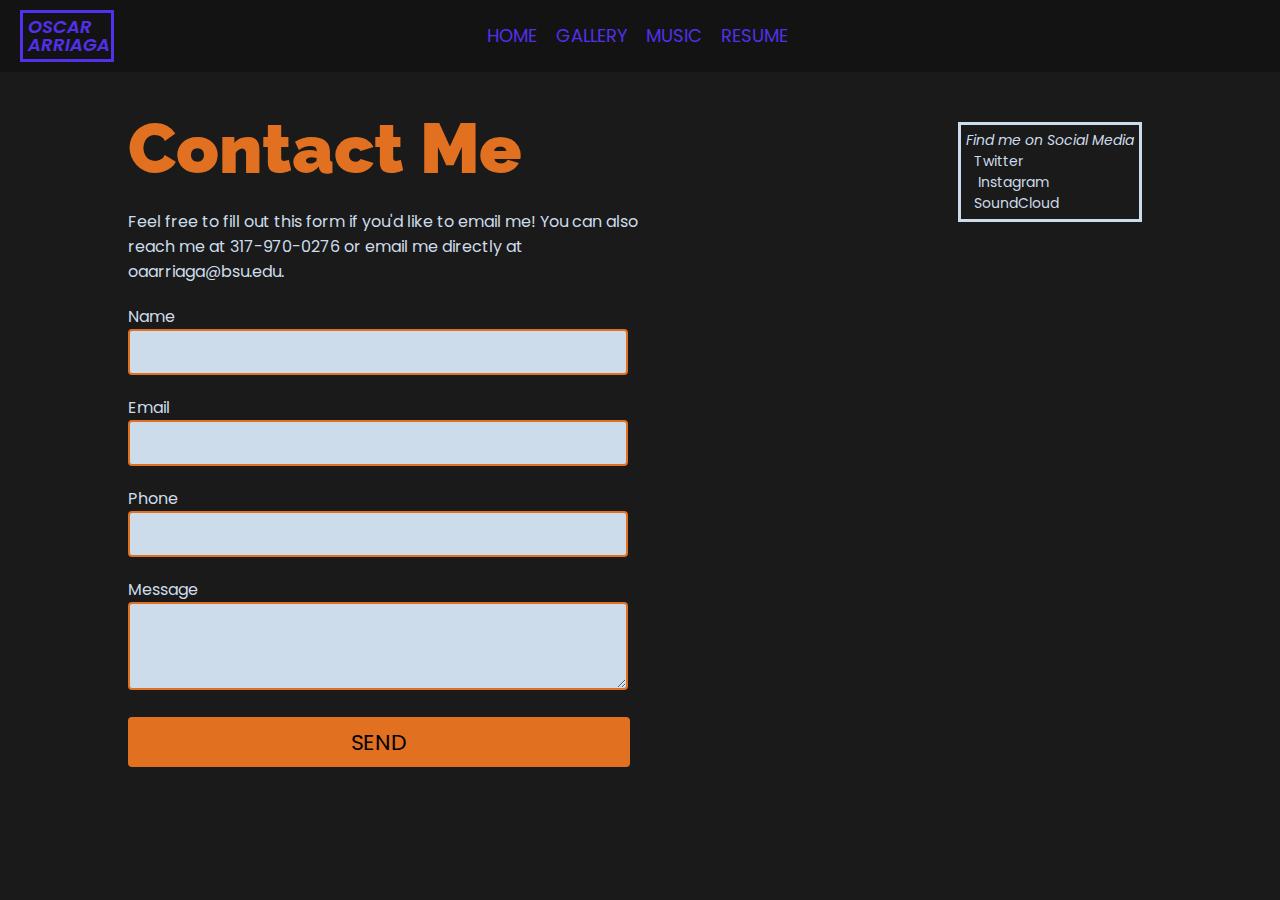
<file: contact.html>
<!DOCTYPE html>
<html>

<head>
  <meta charset="utf-8" />
  <meta http-equiv="X-UA-Compatible" content="IE=edge">
  <title>Oscar Arriage Portfolio- Contact</title>
  <meta name="viewport" content="width=device-width, initial-scale=1">
  <link href="https://fonts.googleapis.com/css?family=Poppins:400,600|Raleway:900" rel="stylesheet">
  <link rel="stylesheet" href="https://use.fontawesome.com/releases/v5.5.0/css/all.css" integrity="sha384-B4dIYHKNBt8Bc12p+WXckhzcICo0wtJAoU8YZTY5qE0Id1GSseTk6S+L3BlXeVIU"
    crossorigin="anonymous">
  <link rel="stylesheet" type="text/css" media="screen" href="main.css" />
</head>

<body>
  <div id="header">
    <a href="index.html" id="logo">OSCAR<br />ARRIAGA</a>
    <nav id="navigation">
      <ul>
        <li id="gallery-nav"><a href="index.html">HOME</a></li>
        <li id="music-nav"><a href="gallery.html">GALLERY</a></li>
        <li id="resume-nav"><a href="music.html">MUSIC</a></li>
        <li id="contact-nav"><a href="resume.html">RESUME</a></li>
      </ul>
    </nav>
    <div id="social-media">
      <a href="https://twitter.com/IlluminatiRey"><i class="fab fa-twitter"></i></a>
      <a href="https://www.instagram.com/illuminatirey/"><i class="fab fa-instagram"></i></a>
    </div>
  </div>
  <div class="container">
    <div class="title-left" id="contact-page">Contact Me</div>
    <div class="title-right">
      <div class="address">
        <i>Find me on Social Media</i><br />
        <i class="fab fa-twitter"></i>&nbsp;&nbsp;<a href="https://twitter.com/IlluminatiRey" id="contact">Twitter</a><br />
        <i class="fab fa-instagram"></i>&nbsp;&nbsp;&nbsp;<a href="https://www.instagram.com/illuminatirey/" id="contact">Instagram</a><br />
        <i class="fab fa-soundcloud"></i>&nbsp;&nbsp;<a href="https://soundcloud.com/illuminatiking95" id="contact">SoundCloud</a>
      </div>
    </div>
    <p id="contact-text">Feel free to fill out this form if you'd like to email me! You can also reach me at
      317-970-0276 or email me directly at <a href="mailto:oaarriaga@bsu.edu" id="contact">oaarriaga@bsu.edu</a>.</p>
    <form action="mail.php" method="POST">
      <p>Name</p> <input type="text" name="name">
      <p>Email</p> <input type="text" name="email">
      <p>Phone</p> <input type="text" name="phone">
      <p>Message</p><textarea name="message" rows="10" cols="25"></textarea><br />
      <input type="submit" value="SEND">
    </form>
  </div>
</body>

</html>
</file>
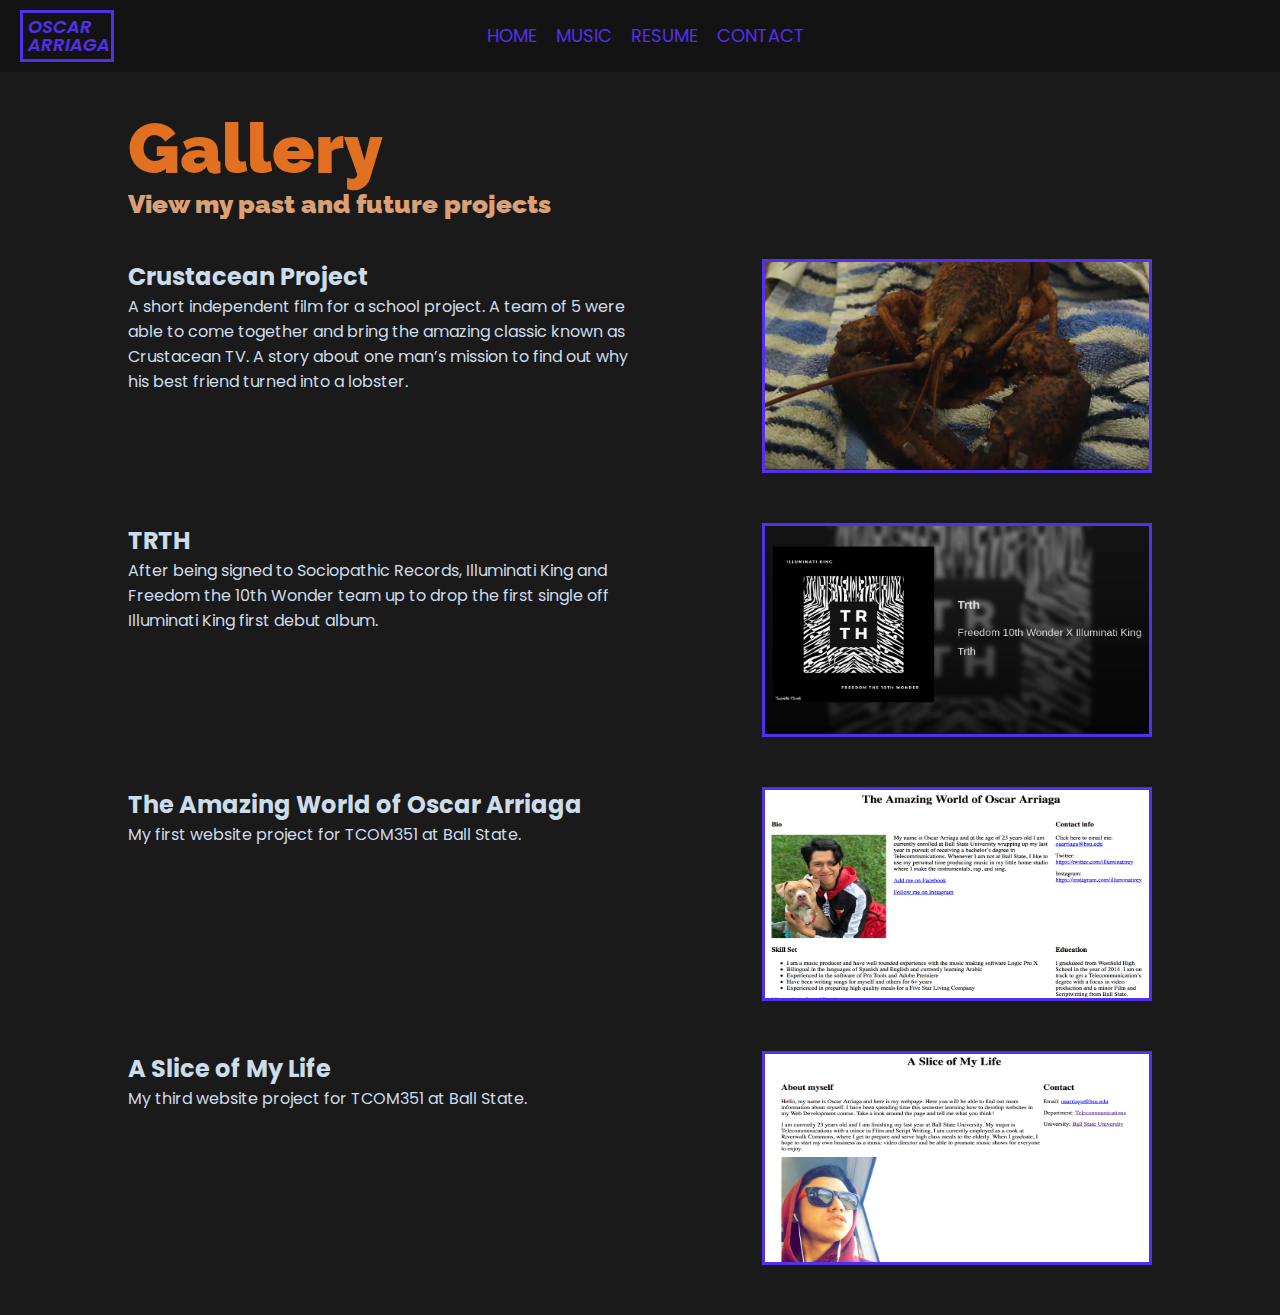
<file: gallery.html>
<!DOCTYPE html>
<html>

<head>
  <meta charset="utf-8" />
  <meta http-equiv="X-UA-Compatible" content="IE=edge">
  <title>Oscar Arriage Portfolio - Gallery</title>
  <meta name="viewport" content="width=device-width, initial-scale=1">
  <link href="https://fonts.googleapis.com/css?family=Poppins:400,600|Raleway:900" rel="stylesheet">
  <link rel="stylesheet" href="https://use.fontawesome.com/releases/v5.5.0/css/all.css" integrity="sha384-B4dIYHKNBt8Bc12p+WXckhzcICo0wtJAoU8YZTY5qE0Id1GSseTk6S+L3BlXeVIU"
    crossorigin="anonymous">
  <link rel="stylesheet" type="text/css" media="screen" href="main.css" />
</head>

<body>
  <div id="header">
    <a href="index.html" id="logo">OSCAR<br />ARRIAGA</a>
    <nav id="navigation">
      <ul>
        <li id="gallery-nav"><a href="index.html">HOME</a></li>
        <li id="music-nav"><a href="music.html">MUSIC</a></li>
        <li id="resume-nav"><a href="resume.html">RESUME</a></li>
        <li id="contact-nav"><a href="contact.html">CONTACT</a></li>
      </ul>
    </nav>
    <div id="social-media">
      <a href="https://twitter.com/IlluminatiRey"><i class="fab fa-twitter"></i></a>
      <a href="https://www.instagram.com/illuminatirey/"><i class="fab fa-instagram"></i></a>
    </div>
  </div>
  <div class="container">
    <div class="title-left" id="music-page">Gallery
      <div class="sub-title">View my past and future projects</a></div>
    </div>
    <div class="gallery-item">
      <div class="text">
        <h2>Crustacean Project</h2>
        <p>A short independent film for a school project. A team of 5 were able to come together and bring the amazing
          classic known as Crustacean TV. A story about one man’s mission to find out why his best friend turned into a
          lobster.
        </p>
      </div>
      <a href="https://www.youtube.com/watch?v=g36yGFLylZ4&feature=youtu.be" target="_blank"><img src="images/lobster.png"
          alt="Lobster"></a>
    </div>
    <div class="gallery-item">
      <div class="text">
        <h2>TRTH</h2>
        <p>After being signed to Sociopathic Records, Illuminati King and Freedom the 10th Wonder team up to drop the
          first single off Illuminati King first debut album.
        </p>
      </div>
      <a href="https://www.youtube.com/watch?v=HYDoMOl4mdoe" target="_blank"><img src="images/TRTH.png" alt="TRTH Project"></a>
    </div>
    <div class="gallery-item">
      <div class="text">
        <h2>The Amazing World of Oscar Arriaga</h2>
        <p>My first website project for TCOM351 at Ball State.</p>
      </div>
      <a href="../mp1/index.html" target="_blank"><img src="images/mp1.png" alt="MP1 Project"></a>
    </div>
    <div class="gallery-item">
      <div class="text">
        <h2>A Slice of My Life</h2>
        <p>My third website project for TCOM351 at Ball State.</p>
      </div>
      <a href="../mp3/index.html" target="_blank"><img src="images/mp3.png" alt="MP3 Project"></a>
    </div>
  </div>
</body>

</html>
</file>
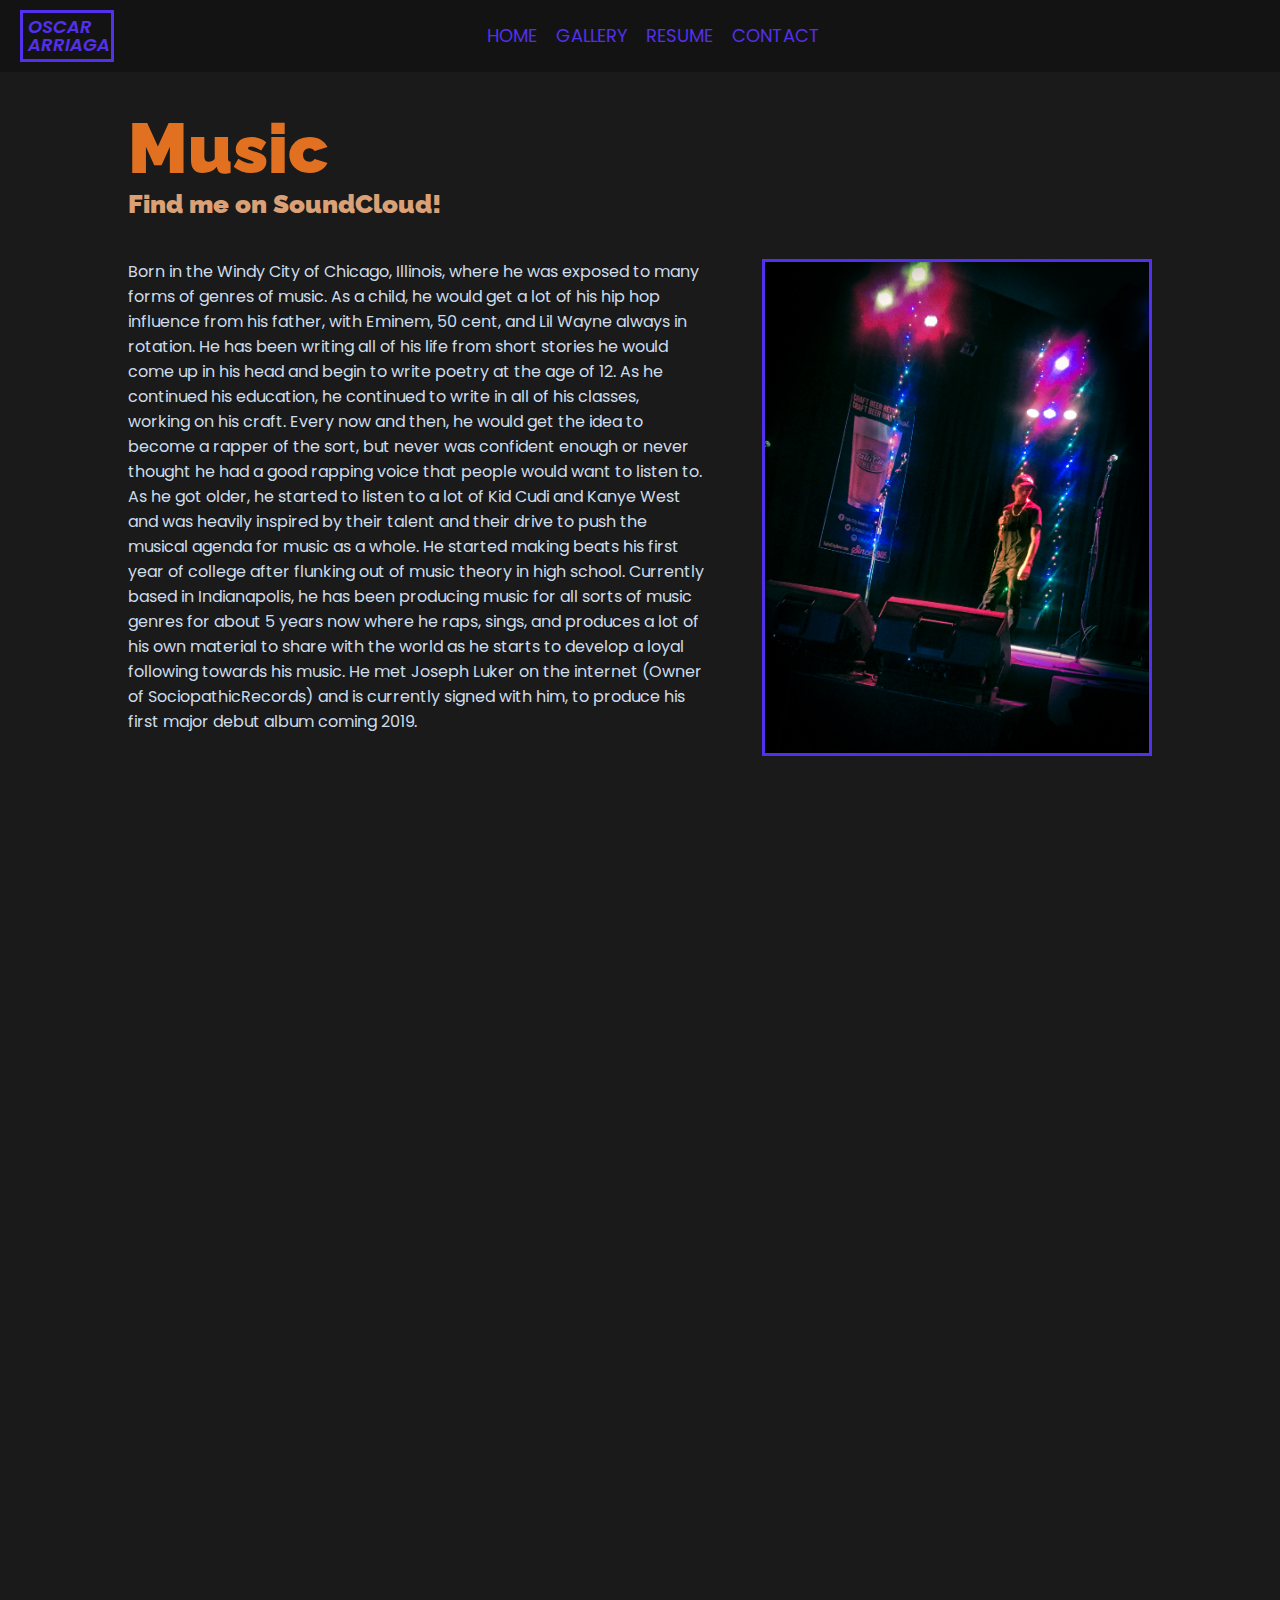
<file: music.html>
<!DOCTYPE html>
<html>

<head>
  <meta charset="utf-8" />
  <meta http-equiv="X-UA-Compatible" content="IE=edge">
  <title>Oscar Arriage Portfolio - Music</title>
  <meta name="viewport" content="width=device-width, initial-scale=1">
  <link href="https://fonts.googleapis.com/css?family=Poppins:400,600|Raleway:900" rel="stylesheet">
  <link rel="stylesheet" href="https://use.fontawesome.com/releases/v5.5.0/css/all.css" integrity="sha384-B4dIYHKNBt8Bc12p+WXckhzcICo0wtJAoU8YZTY5qE0Id1GSseTk6S+L3BlXeVIU"
    crossorigin="anonymous">
  <link rel="stylesheet" type="text/css" media="screen" href="main.css" />
</head>

<body>
  <div id="header">
    <a href="index.html" id="logo">OSCAR<br />ARRIAGA</a>
    <nav id="navigation">
      <ul>
        <li id="gallery-nav"><a href="index.html">HOME</a></li>
        <li id="music-nav"><a href="gallery.html">GALLERY</a></li>
        <li id="resume-nav"><a href="resume.html">RESUME</a></li>
        <li id="contact-nav"><a href="contact.html">CONTACT</a></li>
      </ul>
    </nav>
    <div id="social-media">
      <a href="https://twitter.com/IlluminatiRey"><i class="fab fa-twitter"></i></a>
      <a href="https://www.instagram.com/illuminatirey/"><i class="fab fa-instagram"></i></a>
    </div>
  </div>
  <div class="container">
    <div class="title-left" id="music-page">Music
      <div class="sub-title">Find me on <a href="https://soundcloud.com/illuminatiking95" id="soundcloud">SoundCloud!</a></div>
    </div>
    <div class="gallery-item" style="margin-bottom: 40px">
      <div class="text">
        <p style="float: left; width: 45vw;">
          Born in the Windy City of Chicago, Illinois, where he was exposed to many forms of genres of music. As a
          child,
          he
          would get a lot of his hip hop influence from his father, with Eminem, 50 cent, and Lil Wayne always in
          rotation.
          He has been writing all of his life from short stories he would come up in his head and begin to write poetry
          at
          the age of 12. As he continued his education, he continued to write in all of his classes, working on his
          craft.
          Every now and then, he would get the idea to become a rapper of the sort, but never was confident enough or
          never
          thought he had a good rapping voice that people would want to listen to. As he got older, he started to
          listen to
          a lot of Kid Cudi and Kanye West and was heavily inspired by their talent and their drive to push the musical
          agenda for music as a whole. He started making beats his first year of college after flunking out of music
          theory
          in high school. Currently based in Indianapolis, he has been producing music for all sorts of music genres
          for
          about 5 years now where he raps, sings, and produces a lot of his own material to share with the world as he
          starts to develop a loyal following towards his music. He met Joseph Luker on the internet (Owner of
          SociopathicRecords) and is currently signed with him, to produce his first major debut album coming 2019.
        </p>
      </div>
      <img src="images/performing.jpeg" alt="Oscar performing" style="float: right; height: 491px;">
    </div>
    <iframe width="100%" height="166" scrolling="no" frameborder="no" allow="autoplay" src="https://w.soundcloud.com/player/?url=https%3A//api.soundcloud.com/tracks/519990207&color=%235330eb&auto_play=false&hide_related=false&show_comments=true&show_user=true&show_reposts=false&show_teaser=true"></iframe>
    <iframe width="100%" height="166" scrolling="no" frameborder="no" allow="autoplay" src="https://w.soundcloud.com/player/?url=https%3A//api.soundcloud.com/tracks/304018485&color=%235330eb&auto_play=false&hide_related=false&show_comments=true&show_user=true&show_reposts=false&show_teaser=true"></iframe>
    <iframe width="100%" height="166" scrolling="no" frameborder="no" allow="autoplay" src="https://w.soundcloud.com/player/?url=https%3A//api.soundcloud.com/tracks/263947412&color=%235330eb&auto_play=false&hide_related=false&show_comments=true&show_user=true&show_reposts=false&show_teaser=true"></iframe>
    <iframe width="100%" height="166" scrolling="no" frameborder="no" allow="autoplay" src="https://w.soundcloud.com/player/?url=https%3A//api.soundcloud.com/tracks/470387403&color=%235330eb&auto_play=false&hide_related=false&show_comments=true&show_user=true&show_reposts=false&show_teaser=true"></iframe>
    <iframe width="100%" height="166" scrolling="no" frameborder="no" allow="autoplay" src="https://w.soundcloud.com/player/?url=https%3A//api.soundcloud.com/tracks/456071736&color=%235330eb&auto_play=false&hide_related=false&show_comments=true&show_user=true&show_reposts=false&show_teaser=true"></iframe>
    <iframe width="100%" height="166" scrolling="no" frameborder="no" allow="autoplay" src="https://w.soundcloud.com/player/?url=https%3A//api.soundcloud.com/tracks/334807548&color=%235330eb&auto_play=false&hide_related=false&show_comments=true&show_user=true&show_reposts=false&show_teaser=true"></iframe>
    <iframe width="100%" height="166" scrolling="no" frameborder="no" allow="autoplay" src="https://w.soundcloud.com/player/?url=https%3A//api.soundcloud.com/tracks/515944287&color=%235330eb&auto_play=false&hide_related=false&show_comments=true&show_user=true&show_reposts=false&show_teaser=true"></iframe>
  </div>
</body>

</html>
</file>
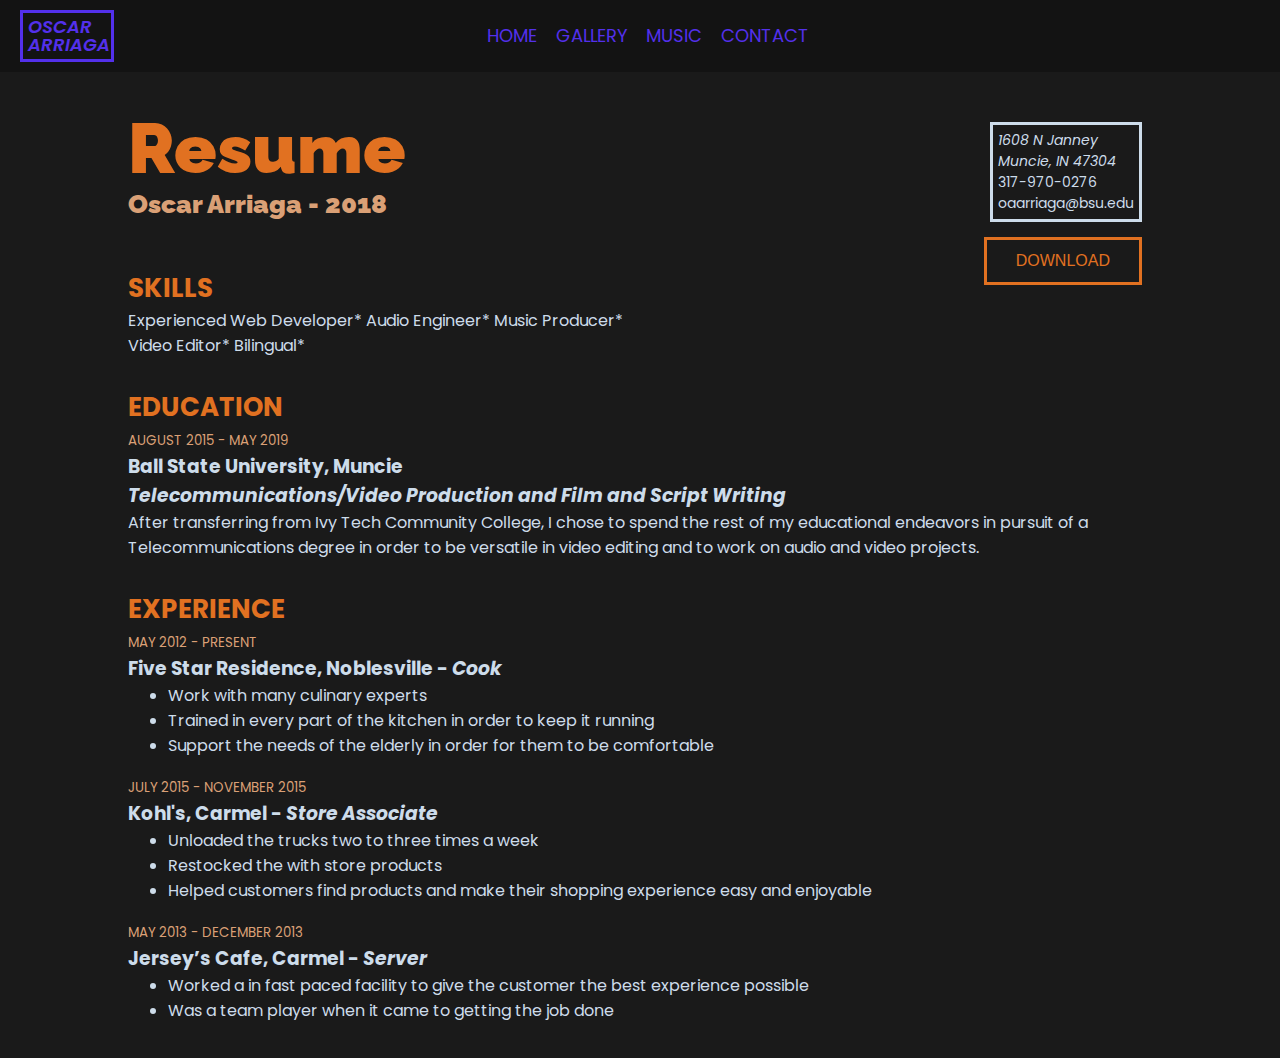
<file: resume.html>
<!DOCTYPE html>
<html>

<head>
  <meta charset="utf-8" />
  <meta http-equiv="X-UA-Compatible" content="IE=edge">
  <title>Oscar Arriage Portfolio - Resume</title>
  <meta name="viewport" content="width=device-width, initial-scale=1">
  <link href="https://fonts.googleapis.com/css?family=Poppins:400,600|Raleway:900" rel="stylesheet">
  <link rel="stylesheet" href="https://use.fontawesome.com/releases/v5.5.0/css/all.css" integrity="sha384-B4dIYHKNBt8Bc12p+WXckhzcICo0wtJAoU8YZTY5qE0Id1GSseTk6S+L3BlXeVIU"
    crossorigin="anonymous">
  <link rel="stylesheet" type="text/css" media="screen" href="main.css" />
</head>

<body>
  <div id="header">
    <a href="index.html" id="logo">OSCAR<br />ARRIAGA</a>
    <nav id="navigation">
      <ul>
        <li id="gallery-nav"><a href="index.html">HOME</a></li>
        <li id="music-nav"><a href="gallery.html">GALLERY</a></li>
        <li id="resume-nav"><a href="music.html">MUSIC</a></li>
        <li id="contact-nav"><a href="contact.html">CONTACT</a></li>
      </ul>
    </nav>
    <div id="social-media">
      <a href="https://twitter.com/IlluminatiRey"><i class="fab fa-twitter"></i></a>
      <a href="https://www.instagram.com/illuminatirey/"><i class="fab fa-instagram"></i></a>
    </div>
  </div>
  <div class="container">
    <div class="title-left">Resume
      <div class="sub-title">Oscar Arriaga - 2018</div>
    </div>
    <div class="title-right">
      <div class="address">
        <i>1608 N Janney<br />
          Muncie, IN 47304</i><br />
        317-970-0276<br />
        <a href="mailto:oaarriaga@bsu.edu" id="contact">oaarriaga@bsu.edu</a>
      </div>
      <button><a href="oscar_arriaga_resume.pdf" download>DOWNLOAD</a></button>
    </div>
    <h2 class="resume-heading">SKILLS</h2>
    <p>Experienced Web Developer* Audio Engineer* Music Producer* Video Editor* Bilingual*</p>

    <h2 class="resume-heading">EDUCATION</h2>
    <small>AUGUST 2015 - MAY 2019</small>
    <h3>Ball State University, Muncie</h3>
    <h3><i>Telecommunications/Video Production and Film and Script Writing</i></h3>
    <p>After transferring from Ivy Tech Community College, I chose to spend the rest of my educational endeavors in
      pursuit of a Telecommunications degree in order to be versatile in video editing and to work on audio and video
      projects.</p>

    <h2 class="resume-heading">EXPERIENCE</h2>
    <small>MAY 2012 - PRESENT</small>
    <h3>Five Star Residence, Noblesville - <i>Cook</i></h3>
    <p>
      <ul>
        <li>Work with many culinary experts</li>
        <li>Trained in every part of the kitchen in order to keep it running</li>
        <li>Support the needs of the elderly in order for them to be comfortable</li>
      </ul>
    </p>
    <small>JULY 2015 - NOVEMBER 2015</small>
    <h3>Kohl's, Carmel - <i>Store Associate</i></h3>
    <p>
      <ul>
        <li>Unloaded the trucks two to three times a week</li>
        <li>Restocked the with store products</li>
        <li>Helped customers find products and make their shopping experience easy and enjoyable</li>
      </ul>
    </p>
    <small>MAY 2013 - DECEMBER 2013</small>
    <h3>Jersey’s Cafe, Carmel - <i>Server</i></h3>
    <p>
      <ul>
        <li>Worked a in fast paced facility to give the customer the best experience possible</li>
        <li>Was a team player when it came to getting the job done</li>
      </ul>
    </p>
  </div>
</body>

</html>
</file>
<file: main.css>
body {
  margin: 0;
  background-color: #1a1a1a;
  font-family: 'Poppins', sans-serif;
  font-weight: 400;
  color: #cddcea;
}

h1, h2, h3, h4, h5, h6, p {
  margin: 0;
  padding: 0;
}

#header {
  height: 72px;
  width: 100vw;
  background-color: #131313;
  color: #5330EB;
  font-size: 18px;
}

#logo {
  position: absolute;
  font-weight: 600;
  font-style: italic;
  text-decoration: none;
  line-height: 1;
  color: #5330EB;
  border: 3px solid #5330EB;
  padding: 5px;
  margin: 10px 10px 10px 20px;
  width: 78px;
}

#header #logo:hover {
  color: #FFFFFF;
}

#logo:visited, #logo:active {
  color: #5330EB;
}

#navigation {
  height: 72px;
  width: 400px;
  margin: 0 auto;
  line-height: 72px;
}

#navigation ul {
  margin: 0;
}

#navigation ul li {
  display: inline-block;
  margin: 0;
}

#navigation ul li#gallery-nav:hover {
  background-color: #5330EB;
}

#navigation ul li#music-nav:hover {
  background-color: #139fc9;
}

#navigation ul li#resume-nav:hover {
  background-color: #e17121;
}

#navigation ul li#contact-nav:hover {
  background-color: #cddcea;
}

#navigation ul li a {
  display: block;
  text-decoration: none;
  color: #5330EB;
  padding: 0 7px 0 7px;
  margin: 0;
}

#navigation ul li a:hover,
#social-media a i:hover {
  color: #FFFFFF;
}

#social-media {
  height: 72px;
  width: 80px;
  line-height: 72px;
  position: absolute;
  top: 0;
  right: 20px;
}

#social-media i {
  padding: 0 10px 0 10px;
  color: #5330EB;
}

.main {
  color: #191919;
  font-size: 90px;
  font-size: 13vmin;
  font-weight: 900;
  font-family: 'Raleway', sans-serif;
  text-shadow: rgba(83, 48, 235, 0.9) 2px 2px;
  text-align: center;
  line-height: 60vh;
  height: 60vh;
  background-image: url(images/beats.jpg);
  background-position: center;
  background-size: cover;
  box-shadow: inset 0 0 0 1000px rgba(83, 48, 235, 0.6);
}

.blocks {
  color: #191919;
  font-weight: 900;
  font-family: 'Raleway', sans-serif;
  font-size: 45px;
  font-size: 4vw;
  height: 31vh;
  text-align: center;
  line-height: 31vh;
}

.block {
  width: 33.33%;
  background-color: yellow;
  float: left;
}

#block1 {
  background-image: url(images/smoke.jpg);
  background-position: center;
  background-size: cover;
  text-shadow: rgba(23, 168, 213, 0.7) 2px 2px;
  box-shadow: inset 0 0 0 1000px rgba(41, 159, 255, 0.5);
}

#block2 {
  background-image: url(images/concert.jpg);
  background-position: top;
  background-size: cover;
  text-shadow: rgba(255, 128, 60, 0.5) 2px 2px;
  box-shadow: inset 0 0 0 1000px rgba(254, 141, 81, 0.3);
}

#block3 {
  background-image: url(images/writing.jpg);
  background-position: center;
  background-size: cover;
  text-shadow: rgba(255, 245, 255, 0.7) 2px 2px;
  box-shadow: inset 0 0 0 1000px rgba(245, 232, 255, 0.6);
}





.container {
  width: 80vw;
  margin: 35px auto;
}

.title-left {
  color: #e17121;
  font-size: 70px;
  font-weight: 900;
  font-family: 'Raleway', sans-serif;
  margin: 0 0 50px 0;
  width: 40vw;
  overflow: hidden;
  float: left;
}

div#contact-page {
  margin-bottom: 20px;
}

.sub-title {
  color: #daa076;
  font-size: 26px;
  font-weight: 900;
  font-family: 'Raleway', sans-serif;
  width: 40vw;
  margin: 0;
  overflow: hidden;
  float: left;
}

.title-right {
  float: right;
  width: 40vw;
  margin: 0 0 50px 0;
  /* overflow: hidden; */
  height: 300px;
}

.address {
  font-size: 14px;
  float: right;
  border: 3px solid #cddcea;
  padding: 5px;
  margin: 15px 10px 0 10px;
}

button {
  background-color: transparent;
  border: 3px solid #e17121;
  color: #e17121;
  padding: 12px 29px;
  cursor: pointer;
  font-size: 16px;
  float: right;
  margin: 15px 10px 0 200px;
}

button a {
  color: #e17121;
  text-decoration: none;
}

button:hover {
  background-color: #2b2b2b;
}

a#contact {
  color: #cddcea;
  text-decoration: none;
}

.resume-heading {
  margin-top: 30px;
  color: #e17121;
  font-size: 26px;
}

small {
  /* color: #7480e4; */
  color: #daa076;
}

div.container ul {
  margin-top: 0;
}




form {
  padding-top: 20px;
}

input, textarea {
  width: 48%;
  height: 40px;
  border: 2px solid #e17121;
  border-radius: 4px;
  margin: 0 0 20px 0;
  outline: none;
  font-size: 22px;
  font-family: 'Poppins', sans-serif;
  background-color: #cddcea;
}

textarea {
  height: 80px;
}

input[type=submit] {
  background-color: #e17121;
  height: 50px;
  width: 49%;
  cursor: pointer;
}


div#music-page {
  margin-bottom: 40px;
  color: #e17121;
}

div#music-page .sub-title {
  color: #daa076;
}

iframe {
  margin: 10px 0 10px 0;
}

#soundcloud {
  color: #daa076;
  text-decoration: none;
}

.gallery-item {
  width: 80vw;
  float: left;
  margin-bottom: 50px;
}

.gallery-item .text {
  width: 40vw;
  float: left;
}

.gallery-item img {
  width: 30vw;
  height: 208px;
  float: right;
  border: 3px solid #5330EB;
}

.gallery-item img:hover {
  cursor: pointer;
  -webkit-filter: brightness(125%);
}
</file>
